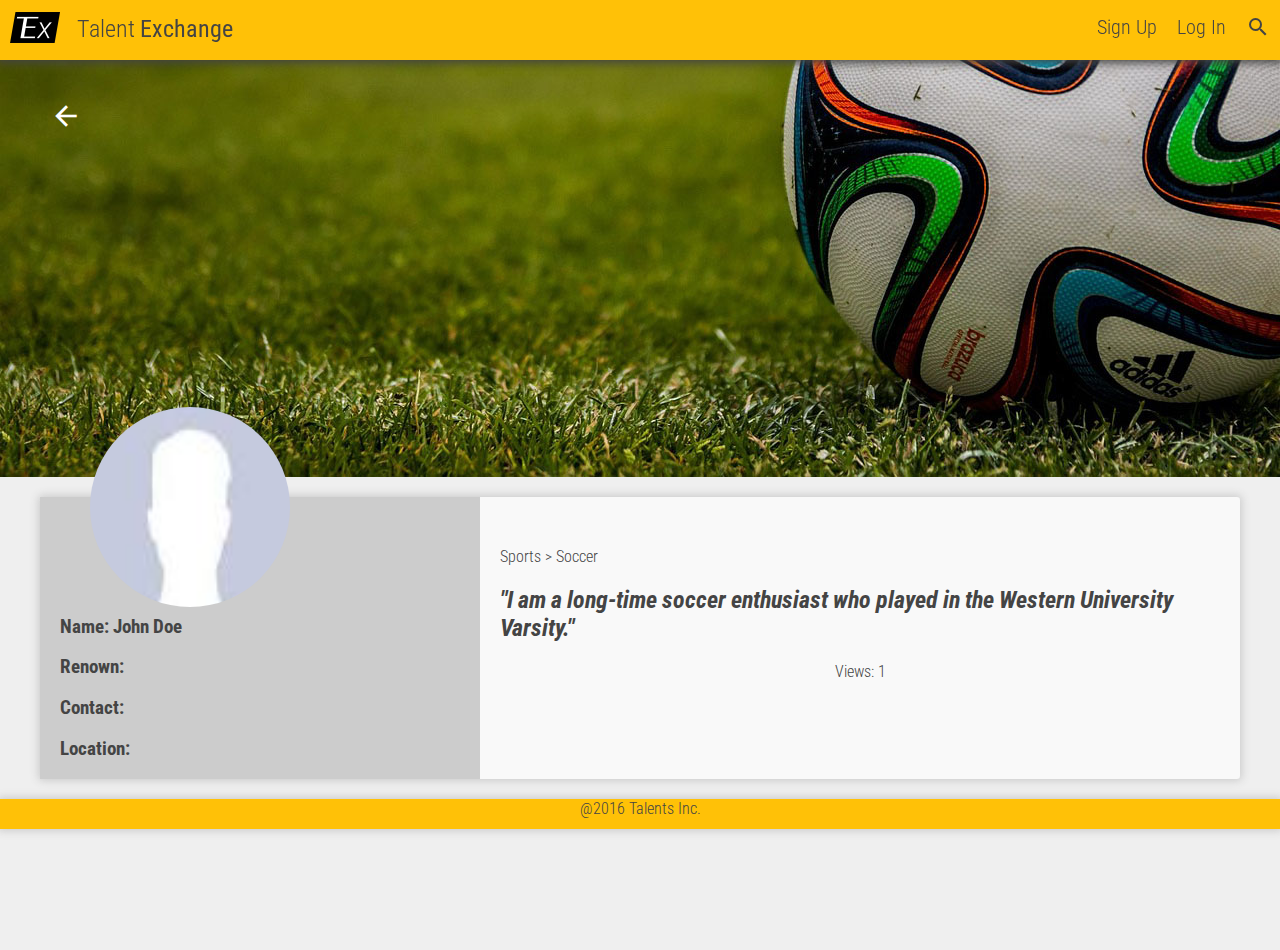
<file: post.html>
<DOCTYPE html>
<html>
	<head>
		<title>Post</title>
		<meta charset="utf-8">
		<meta name="theme-color" content="#ffc107">
		<link rel="stylesheet" href="style.css">
		<link href="https://fonts.googleapis.com/css?family=Roboto:100,300,400|Roboto+Condensed:300,400" rel="stylesheet">
		<link href="https://fonts.googleapis.com/icon?family=Material+Icons" rel="stylesheet">
	</head>
	<body>
		<div class="transparent-bg">
			<div id="login_Window">
				<h3 align="center">PLEASE LOG IN</h3>
				<input name='userName' type='text' placeholder='Username' />
				<input name='userPassword' type='text' placeholder='Password' />
				<input type='button' value="Log In" />
			</div>
			<i class="close material-icons md-48" onclick="document.getElementsByClassName('transparent-bg')[0].style.display='none'">close</i>
		</div>
		<nav>
			<img class="logo" src="images/logo.png">
			<div class="logo-text"><a href="index.html">Talent <b>Exchange</b></a></div>
			<a href=""><i class="material-icons md-48">search</i>	
			<a>Log In</a>
			<a href="">Sign Up</a>
		</nav>
		<div class="banner-static">
			<div class="profile-field">
				<img src="./images/soccer.jpg">
			</div>
			<i class="material-icons md-48" onclick="window.history.back();">arrow_back</i>
		</div>	
		<section class="info">
			<div class="profile">
			<img src="./images/images.jpg">	
			</div>
			<div class="left">
				<h3>Name: <span class="name-field">John Doe</span></h3>
				<h3>Renown: <span class="renown-field"></span></h3>
				<h3>Contact: <span class="contact-field"></span></h3>
				<h3>Location: <span class="location-field"></span></h3>
			</div>
			<div class="right">
				<span class="category-field">Sports</span> > <span class="subject-field">Soccer</span><br>
				<h2><i class="description-field">"I am a long-time soccer enthusiast who played in the Western University Varsity."</i></h2>
				<p class="centered">Views: 1</p>
			</div>		
		</section>
		<script src="https://ajax.googleapis.com/ajax/libs/jquery/1.12.4/jquery.min.js"></script>
		<script src="script.js"></script>
		<footer>@2016 Talents Inc.</footer>
	</body>
</html>
</file>
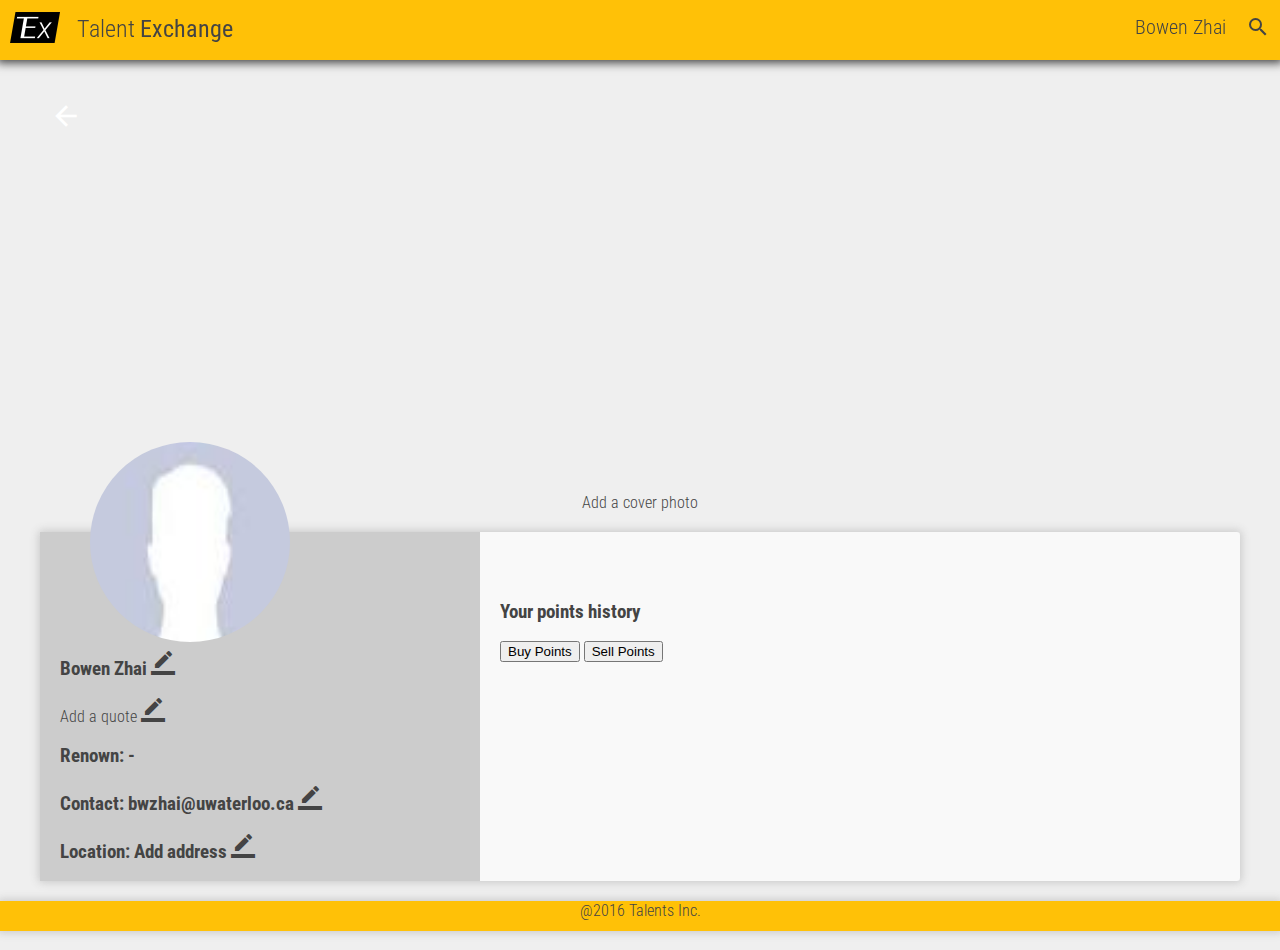
<file: profile.html>
<DOCTYPE html>
<html>
	<head>
		<title>Your Profile</title>
		<meta charset="utf-8">
		<meta name="theme-color" content="#ffc107">
		<link rel="shortcut icon" href="images/logo.png" >
		<link rel="stylesheet" href="style.css">
		<link href="https://fonts.googleapis.com/css?family=Roboto:100,300,400|Roboto+Condensed:300,400" rel="stylesheet">
		<link href="https://fonts.googleapis.com/icon?family=Material+Icons" rel="stylesheet">
		<link rel="stylesheet" type="text/css" href="slick/slick.css"/>
		<link rel="stylesheet" type="text/css" href="slick/slick-theme.css"/>
	</head>
		<nav>
			<img class="logo" src="images/logo.png">
			<div class="logo-text"><a href="index.html">Talent <b>Exchange</b></a></div>
			<a href="#"><i class="material-icons md-48">search</i>	
			<a href="#">Bowen Zhai</a>
		</nav>
		<div class="banner-static">
			<div class="profile-field">
				<img src="./images/soccer.jpg"  style="opacity: 0;">
				<p class="centered">Add a cover photo</p>
			</div>
			<i class="material-icons md-48" onclick="window.history.back();">arrow_back</i>
		</div>	
		<section class="info">
			<div class="profile">
			<img src="./images/images.jpg">	
			</div>
			<div class="left">
				<h3><span class="name-field">Bowen Zhai <i class="material-icons md-18">border_color</i></span></h3>
				<p class="quote-field">Add a quote <i class="material-icons md-18">border_color</i></p>
				<h3>Renown: <span class="renown-field">-</span></h3>
				<h3>Contact: <span class="contact-field">bwzhai@uwaterloo.ca <i class="material-icons md-18">border_color</i></span></h3>
				<h3>Location: <span class="location-field">Add address <i class="material-icons md-18">border_color</i></span></h3>
			</div>
			<div class="right">
				<h3>Your points history</h3>
				<button>Buy Points</button>
				<button>Sell Points</button>
				
			</div>		
		</section>
		<script src="https://ajax.googleapis.com/ajax/libs/jquery/1.12.4/jquery.min.js"></script>
		<script src="script-min.js"></script>
		<footer>@2016 Talents Inc.</footer>
	</body>
</html>
</file>
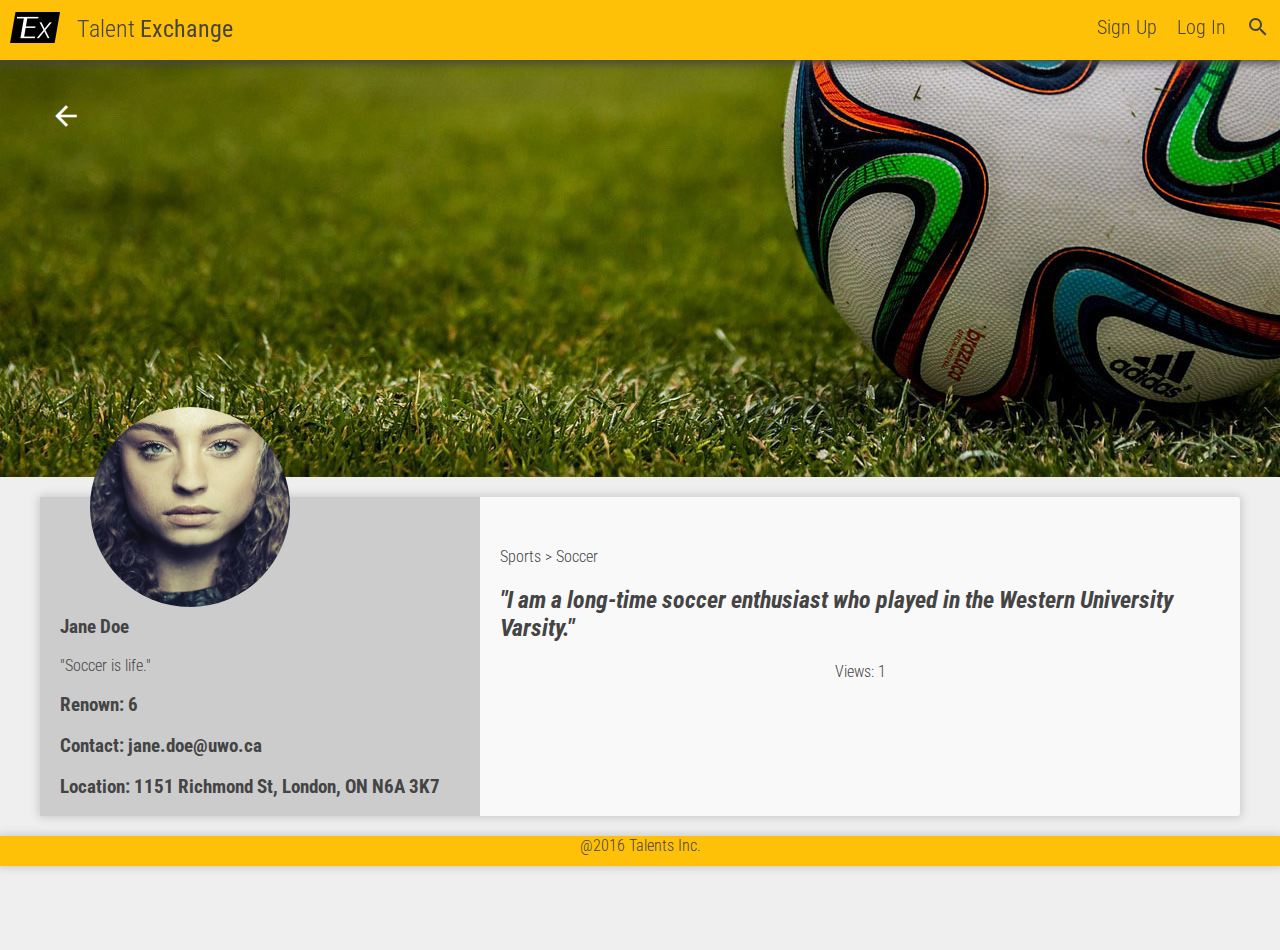
<file: soccer-post.html>
<DOCTYPE html>
<html>
	<head>
		<title>Post</title>
		<meta charset="utf-8">
		<meta name="theme-color" content="#ffc107">
		<link rel="stylesheet" href="style.css">
		<link href="https://fonts.googleapis.com/css?family=Roboto:100,300,400|Roboto+Condensed:300,400" rel="stylesheet">
		<link href="https://fonts.googleapis.com/icon?family=Material+Icons" rel="stylesheet">
	</head>
	<body>
		<div class="transparent-bg">
			<div id="login_Window">
				<h3 align="center">PLEASE LOG IN</h3>
				<input name='userName' type='text' placeholder='Username' />
				<input name='userPassword' type='text' placeholder='Password' />
				<input type='button' value="Log In" onclick="login()"/>
			</div>
			<i class="close material-icons md-48" onclick="document.getElementsByClassName('transparent-bg')[0].style.display='none'">close</i>
		</div>
		<nav>
			<img class="logo" src="images/logo.png">
			<div class="logo-text"><a href="index.html">Talent <b>Exchange</b></a></div>
			<a href="#"><i class="material-icons md-48">search</i>	
			<a href="#">Log In</a>
			<a href="#">Sign Up</a>
		</nav>
		<div class="banner-static">
			<div class="profile-field">
				<img src="./images/soccer.jpg">
			</div>
			<i class="material-icons md-48" onclick="window.history.back();">arrow_back</i>
		</div>	
		<section class="info">
			<div class="profile">
			<img src="./images/woman2.jpg">	
			</div>
			<div class="left">
				<h3><span class="name-field">Jane Doe</span></h3>
				<p class="quote-field">"Soccer is life."</p>
				<h3>Renown: <span class="renown-field">6</span></h3>
				<h3>Contact: <span class="contact-field">jane.doe@uwo.ca</span></h3>
				<h3>Location: <span class="location-field">1151 Richmond St, London, ON N6A 3K7</span></h3>
			</div>
			<div class="right">
				<span class="category-field">Sports</span> > <span class="subject-field">Soccer</span><br>
				<h2><i class="description-field">"I am a long-time soccer enthusiast who played in the Western University Varsity."</i></h2>
				<p class="centered">Views: 1</p>
			</div>		
		</section>
		<script src="https://ajax.googleapis.com/ajax/libs/jquery/1.12.4/jquery.min.js"></script>
		<script src="script-min.js"></script>
		<footer>@2016 Talents Inc.</footer>
	</body>
</html>
</file>
<file: style.css>
body {
	height: 100%;
	width: 100%;
	margin: 0;
	font-family: Roboto Condensed, sans-serif;
	color: #444;
	font-weight: 300;
	background-color: #efefef;
}

section {
	padding: 10px;
	margin: 20px 40px;
	background-color: #f9f9f9;
	border-radius: 0.2em;
	box-shadow: 0 0 0.5em 0.1em #ccc;

}
a {
	text-decoration: none;
	color: #444;
}

.transparent-bg {
	width: 100%;
	height: 100%;
	background-color: none;
	z-index: 9;
	position: fixed;
	top: 0;
	display: none;
	opacity: 0;
	transition: opacity 0.3s;
}

.close {
	color: white;
	position: absolute;
	top: 40px;
	right: 40px;
	cursor: pointer;
}

#login_Window{
	width: 500px;
	position: absolute;
	left: calc(50% - 250px);
	top: 30%;
	z-index: 10;
	/*opacity: 0;*/
	/*display: none;*/
	
	background-color: #efefef;
	border-radius: 0.2em;
	box-shadow: 0 0 0.5em 0.1em #444;

}

#login_Window input[type="text"],#login_Window input[type="password"]{
	display: block;
	width: 300px;
	margin-left: auto;
	margin-right: auto;
	margin-bottom: 20px;
}

#login_Window input[type="button"]{
	display: block;
	width: 100px;
	margin-left: auto;
	margin-right: auto;
	margin-bottom: 20px;
}


nav {
	position: fixed;
	top: 0;
	width: 100%;
	height: 50px;
	box-shadow: 0 0 0.3em 0.1em #444;
	z-index: +2;
	background-color: #ffc107;
	font-size: 30px;
	padding-top: 10px;
}

.logo {
	width: 50px;
	margin-left: 10px;
}

nav > * {
	display: inline-block;
}

nav a {
	padding-top: 5px;
	font-size: 20px;
	float: right;
	margin: 0 10px;
	cursor: pointer;
}

.logo-text a {
	font-size: 0.8em;
}

.banner {
	margin-top: 50px;
	width: 100%;
	height: auto;
}

.banner img {
	width: 100%;
}

.slick-slide {
	height: auto!important;
}

#filter form *{
	display: inline-block;
	margin: 0;
	margin-right: 20px;
	padding: 0;
}

#filter form input[type='submit']{
	display: inline-block;
	margin: 0;
	padding: 0;
	margin-left: 50px;
}

#filter form input[type='text']{
	width: 20%;
}

#filter form{
	vertical-align: middle;
	margin: 0;
	padding: 10px;
}

.results-list {
	list-style-type: none;
	padding: 0;
}

.results-list li, .course-wrapper {
	padding: 10px;
	background-color: #cccccc;
	margin-bottom: 5px;
}

.course-wrapper{
	position: relative;
}

.results-list li *{
	display: inline;
}

.results-list img {
	float: left;
	height: 40px;
	width: auto;
	margin-right: 30px;
}

.banner-static {
	margin-top: 50px;
	
}

.banner-static img {
	width: 100%;
	height: auto;
}

.banner-static i {
	position: absolute;
	top: 100px;
	left: 50px;
	color: white;
	z-index: 1;
	font-size: 2em;
	cursor: pointer;
}

.profile {
	position: absolute;
	left: 50px;
	top: -90px;
	width: 200px;
	height: 200px;
	overflow: hidden;
	border-radius: 50%;
}

.profile img {
	width: 100%;
	height: 130%;
	box-shadow: 0 0 0.5em 0.1em #999;
}

.info {
	position: relative;
	padding: 0;
}

.info > * {
	display: inline-block;
}

.left {
	padding: 100px 0 0 20px;
	width: 35%;
	background-color: #cccccc;
}

.right {
	position: absolute;
	width: 60%;
	padding: 50px 20px 0 20px;
}

.centered {
	text-align: center;
}

footer {
	height: 30px;
	position: relative;
	bottom: 0;
	text-align: center;
	box-shadow: 0 0 0.5em 0.1em #ccc;
	background-color: #ffc107;
}

.divHidden{
	display: none;
}

.map-control {
        background-color: #fff;
        border: 1px solid #ccc;
        box-shadow: 0 2px 2px rgba(33, 33, 33, 0.4);
        font-family: 'Roboto','sans-serif';
        margin: 10px;
        /* Hide the control initially, to prevent it from appearing
           before the map loads. */
        display: none;
      }
      /* Display the control once it is inside the map. */
      #talentsNearBy .map-control { display: block; }

      #talentsNearBy {
      	width: 80%;
      	margin: auto;
      	height: 500px;
      }

      .selector-control {
        font-size: 14px;
        line-height: 30px;
        padding-left: 5px;
        padding-right: 5px;
      }

.info-wrapper p{
	display: inline;
	margin-right: 30px;
}

.info-wrapper{
	clear: both;
}

.info-wrapper button{
	margin-top: 10px;
	margin-right: 10px;
}

.course-wrapper h3{
	position: absolute;
	left: 100px;
}
</file>
